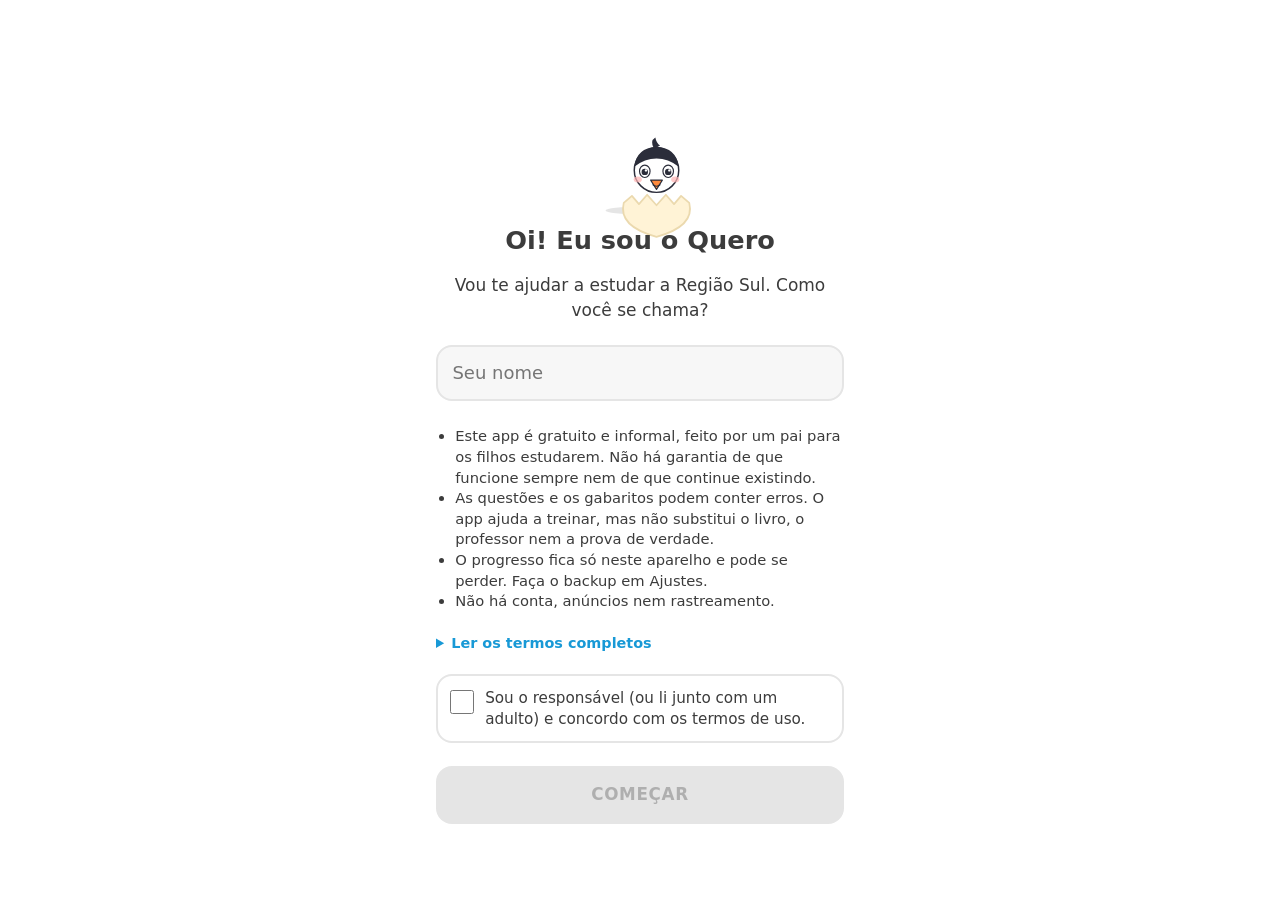
<file: index.html>
<!doctype html>
<html lang="pt-BR">
<head>
  <meta charset="utf-8">
  <meta name="viewport" content="width=device-width, initial-scale=1, viewport-fit=cover">
  <meta name="theme-color" content="#FFFFFF">
  <meta name="color-scheme" content="light">
  <meta name="mobile-web-app-capable" content="yes">
  <meta name="apple-mobile-web-app-capable" content="yes">
  <meta name="apple-mobile-web-app-status-bar-style" content="default">
  <meta name="apple-mobile-web-app-title" content="Simulado Sul">
  <meta name="format-detection" content="telephone=no">
  <meta name="description" content="Simulado de Geografia: Região Sul (revisão P1), com rodadas de 20 questões, XP e troféus.">
  <title>Simulado de Geografia: Região Sul</title>
  <link rel="icon" href="img/icone.svg" type="image/svg+xml">
  <link rel="apple-touch-icon" href="img/apple-touch-icon.png">
  <link rel="manifest" href="manifest.webmanifest">
  <link rel="stylesheet" href="css/app.css">
  <script type="module" src="js/app.js"></script>
</head>
<body>
  <div id="app"><div class="tela-centro"><p class="grande">Carregando…</p></div></div>
  <noscript>Este app precisa de JavaScript ligado.</noscript>
</body>
</html>
</file>
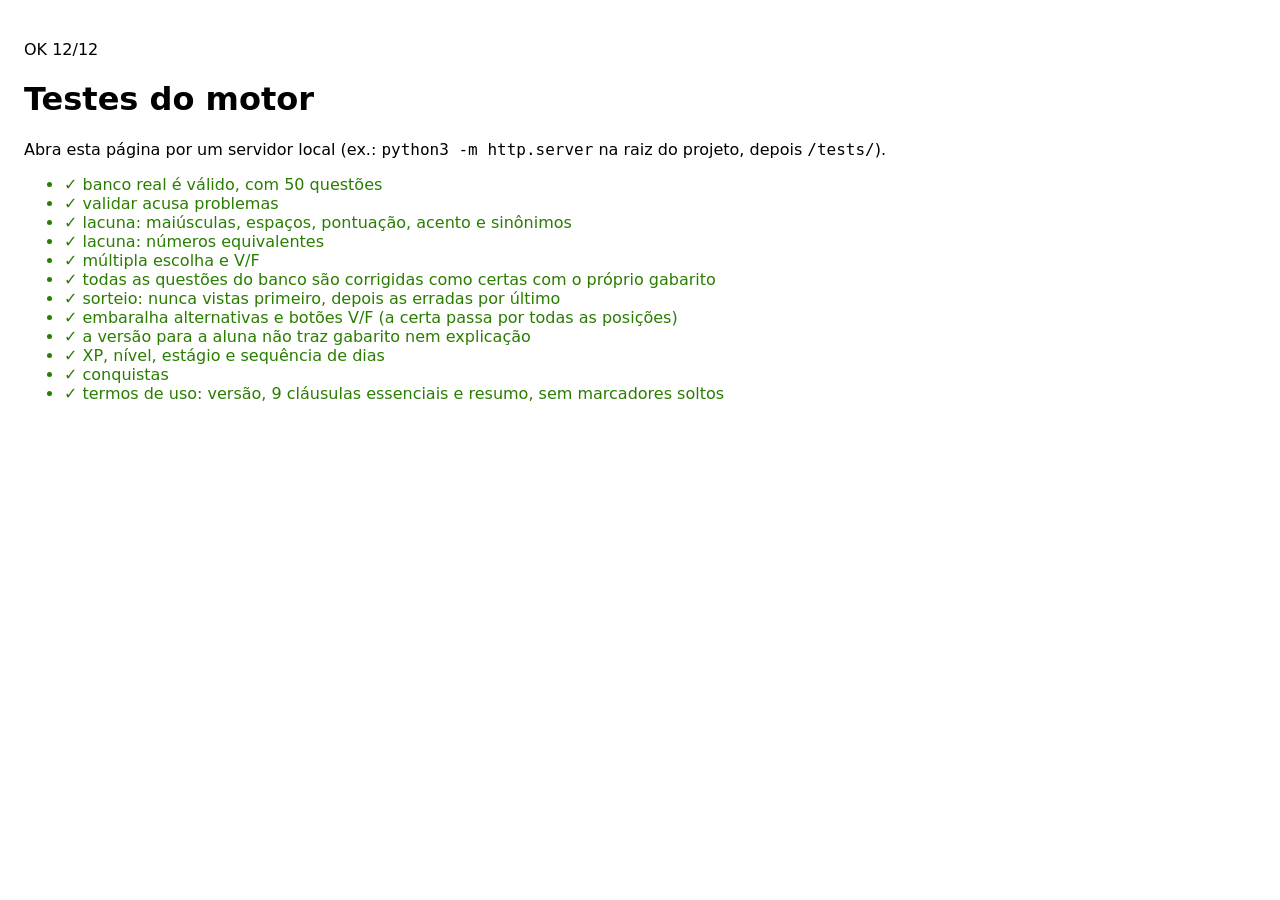
<file: tests/index.html>
<!doctype html>
<html lang="pt-BR">
<head>
  <meta charset="utf-8">
  <title>Testes do motor</title>
  <style>body{font:16px system-ui;padding:1rem}li.ok{color:#2a7d00}li.erro{color:#b00020;font-weight:700}</style>
</head>
<body>
  <h1>Testes do motor</h1>
  <p>Abra esta página por um servidor local (ex.: <code>python3 -m http.server</code> na raiz do projeto, depois <code>/tests/</code>).</p>
  <ul id="lista"></ul>
  <script type="module">
    import * as M from "../js/motor.js";
    const banco = await (await fetch("../questoes/geografia-regiao-sul.json")).json();
    const qs = banco.questoes;
    const lista = document.getElementById("lista");
    let falhas = 0, total = 0;
    const igual = (a, b, msg) => { if (JSON.stringify(a) !== JSON.stringify(b)) throw new Error(`${msg || ""} esperado ${JSON.stringify(b)}, veio ${JSON.stringify(a)}`); };
    const ok = (c, msg) => { if (!c) throw new Error(msg || "condição falsa"); };
    function teste(nome, fn) {
      total++;
      const li = document.createElement("li");
      try { fn(); li.className = "ok"; li.textContent = "✓ " + nome; }
      catch (e) { falhas++; li.className = "erro"; li.textContent = `✗ ${nome}: ${e.message}`; }
      lista.append(li);
    }

    teste("banco real é válido, com 50 questões", () => { igual(qs.length, 50); igual(M.validar(banco), []); });

    teste("validar acusa problemas", () => {
      const ruim = { questoes: [
        { id: 1, topico: "x", enunciado: "e", explicacao: "x", tipo: "mc", correta: "a", erradas: ["a", "b"] },
        { id: 1, topico: "x", enunciado: "e", explicacao: "x", tipo: "vf", resposta: "sim" },
      ] };
      const p = M.validar(ruim).join("|");
      ok(p.includes("repetidas") && p.includes("repetido") && p.includes("true ou false"), p);
    });

    teste("lacuna: maiúsculas, espaços, pontuação, acento e sinônimos", () => {
      const q = { tipo: "lacuna", resposta: "araucárias", aceitas: ["araucária"] };
      ok(M.corrigir(q, " Araucárias. ").correta);
      const r = M.corrigir(q, "araucarias");
      ok(r.correta && r.aviso === "acento");
      ok(!M.corrigir(q, "pinheiros").correta);
      ok(!M.corrigir(q, "").correta);
    });

    teste("lacuna: números equivalentes", () => {
      const q = { tipo: "lacuna", resposta: "14,7", aceitas: ["14,7%"] };
      ok(M.corrigir(q, "14.7").correta && M.corrigir(q, "14,7%").correta);
      ok(!M.corrigir(q, "147").correta);
    });

    teste("múltipla escolha e V/F", () => {
      const mc = { tipo: "mc", correta: "Rio Uruguai", erradas: ["a", "b"] };
      ok(M.corrigir(mc, "Rio Uruguai").correta && !M.corrigir(mc, "a").correta);
      const vf = { tipo: "vf", resposta: false };
      ok(M.corrigir(vf, "Falso").correta && !M.corrigir(vf, "Verdadeiro").correta);
    });

    teste("todas as questões do banco são corrigidas como certas com o próprio gabarito", () => {
      for (const q of qs) {
        const resp = q.tipo === "mc" ? q.correta : q.tipo === "vf" ? (q.resposta ? "Verdadeiro" : "Falso") : q.resposta;
        ok(M.corrigir(q, resp).correta, `questão ${q.id}`);
        if (q.tipo === "mc") for (const e of q.erradas) ok(!M.corrigir(q, e).correta, `questão ${q.id}: errada aceita`);
        if (q.tipo === "lacuna") for (const a of q.aceitas || []) ok(M.corrigir(q, a).correta, `questão ${q.id}: aceita "${a}"`);
      }
    });

    teste("sorteio: nunca vistas primeiro, depois as erradas por último", () => {
      let hist = {};
      qs.slice(0, 30).forEach((q, i) => { hist[q.id] = { vezes: 1, ultima_correta: true, ultima_em: `2026-10-0${1 + (i % 5)}T10:00:00` }; });
      qs.slice(0, 5).forEach((q) => { hist[q.id].ultima_correta = false; });
      let ids = M.sortearRodada(qs, hist, M.criarRng(1));
      igual(ids.length, 20); igual(new Set(ids).size, 20);
      igual([...ids].sort((a, b) => a - b), qs.slice(30).map((q) => q.id));
      hist = {};
      qs.slice(0, 45).forEach((q) => { hist[q.id] = { vezes: 1, ultima_correta: true, ultima_em: "2026-10-01T10:00:00" }; });
      qs.slice(0, 10).forEach((q) => { hist[q.id].ultima_correta = false; });
      const set = new Set(M.sortearRodada(qs, hist, M.criarRng(2)));
      ok(qs.slice(45).every((q) => set.has(q.id)), "as 5 não vistas devem entrar");
      ok(qs.slice(0, 10).every((q) => set.has(q.id)), "as 10 erradas devem entrar");
    });

    teste("embaralha alternativas e botões V/F (a certa passa por todas as posições)", () => {
      const q1 = qs.find((q) => q.id === 1);
      const posicoes = new Set();
      const primeiroVf = new Set();
      for (let s = 0; s < 60; s++) {
        const ordem = M.sortearOrdem(qs, M.criarRng(s));
        igual([...ordem[1]].sort(), [q1.correta, ...q1.erradas].sort());
        posicoes.add(ordem[1].indexOf(q1.correta));
        primeiroVf.add(ordem[2][0]);
      }
      igual([...posicoes].sort(), [0, 1, 2, 3]);
      igual([...primeiroVf].sort(), ["Falso", "Verdadeiro"]);
    });

    teste("a versão para a aluna não traz gabarito nem explicação", () => {
      const q = qs[0];
      const v = M.questaoParaAluna(q, M.sortearOrdem([q], M.criarRng(1)));
      ok(!("correta" in v) && !("erradas" in v) && !("explicacao" in v) && !("resposta" in v));
      igual([...v.opcoes].sort(), [q.correta, ...q.erradas].sort());
    });

    teste("XP, nível, estágio e sequência de dias", () => {
      igual(M.xpDaRodada(20, 10), 250); igual(M.xpDaRodada(18, 9), 210); igual(M.xpDaRodada(15, 7.5), 150);
      igual([M.nivelPorXp(0), M.nivelPorXp(100), M.nivelPorXp(299)], [1, 2, 2]);
      igual(M.estagioPorNivel(1).chave, "ovo"); igual(M.estagioPorNivel(7).chave, "mestre");
      const hoje = new Date(2026, 9, 8);
      igual(M.sequenciaDeDias(["2026-10-08T09:00:00", "2026-10-07T20:00:00", "2026-10-06T08:00:00"], hoje), 3);
      igual(M.sequenciaDeDias(["2026-10-07T20:00:00"], hoje), 1);
      igual(M.sequenciaDeDias(["2026-10-05T20:00:00"], hoje), 0);
    });

    teste("conquistas", () => {
      const base = { rodadas: 0, trofeus: 0, rodada_perfeita: false, sequencia: 0, vistas: 0, total_banco: 50, veloz: false };
      igual([...M.conquistasMerecidas(base)], []);
      const c = M.conquistasMerecidas({ ...base, rodadas: 1, trofeus: 5, rodada_perfeita: true, sequencia: 7, vistas: 50, veloz: true });
      igual(c.size, 8);
    });

    import * as T from "../js/termos.js";
    teste("termos de uso: versão, 9 cláusulas essenciais e resumo, sem marcadores soltos", () => {
      ok(Number.isInteger(T.VERSAO_TERMOS) && T.VERSAO_TERMOS >= 1);
      igual(T.ARTIGOS.length, 9);
      const titulos = T.ARTIGOS.map((a) => a[0]);
      for (const t of ["Sem garantias", "Pode haver enganos", "Pode mudar ou acabar", "Seus dados", "Responsabilidade"]) ok(titulos.includes(t), t);
      ok(T.ARTIGOS.every(([t, x]) => t && x.length > 20 && !x.includes("__")), "texto com marcador solto");
      igual(T.resumoEl().children.length, 4);
    });

    document.title = falhas ? `FALHOU ${falhas}/${total}` : `OK ${total}/${total}`;
    const resumo = document.createElement("p");
    resumo.id = "resumo"; resumo.textContent = document.title;
    document.body.prepend(resumo);
  </script>
</body>
</html>
</file>
<file: css/app.css>
/* Simulado de Geografia — mobile first (iPhone/Safari e Android/Chrome), tema claro, estilo "jogo de estudo". */

:root {
  color-scheme: light;
  --verde: #58CC02;  --verde-escuro: #46A302;  --verde-claro: #D7FFB8;
  --azul: #1CB0F6;   --azul-escuro: #1899D6;    --azul-claro: #DDF4FF;
  --laranja: #FF9600; --laranja-escuro: #E08600; --laranja-claro: #FFE9C7;
  --ouro: #FFC800;   --ouro-escuro: #E0A800;
  --roxo: #CE82FF;
  --tinta: #3C3C3C;  --tinta-suave: #777777;
  --borda: #E5E5E5;  --fundo: #FFFFFF;  --cinza: #F7F7F7;
  --raio: 16px;
  --topo: env(safe-area-inset-top, 0px);
  --base: env(safe-area-inset-bottom, 0px);
}

* { box-sizing: border-box; -webkit-tap-highlight-color: transparent; }
html { -webkit-text-size-adjust: 100%; }
body {
  margin: 0; background: var(--fundo); color: var(--tinta);
  font: 17px/1.45 system-ui, -apple-system, "Segoe UI", Roboto, "Helvetica Neue", Arial, sans-serif;
  touch-action: manipulation;           /* sem zoom por toque duplo */
  overscroll-behavior-y: none;
}
h1, h2, h3 { line-height: 1.2; margin: 0 0 .5rem; }
h1 { font-size: 1.6rem; } h2 { font-size: 1.25rem; margin-top: 1.4rem; } h3 { font-size: 1.05rem; }
p { margin: 0 0 .8rem; }
a { color: var(--azul-escuro); }
button { font: inherit; color: inherit; }
.mini { font-size: .88rem; color: var(--tinta-suave); }
.centro { text-align: center; }
.grande { font-size: 1.2rem; }
.erro-texto { color: var(--laranja-escuro); min-height: 1.4em; }

/* ---------- termos de uso */
.termos-aceite { text-align: left; width: 100%; max-width: 420px; margin: 0 0 .8rem; }
.termos-resumo { margin: .2rem 0 .8rem; padding-left: 1.2rem; font-size: .92rem; line-height: 1.4; }
.termos-detalhes { margin: 0 0 .8rem; font-size: .9rem; }
.termos-detalhes summary { cursor: pointer; font-weight: 700; padding: .5rem 0; color: var(--azul-escuro); }
.termos-texto h2 { font-size: 1rem; margin: 1rem 0 .2rem; }
.termos-texto p { margin: 0 0 .5rem; line-height: 1.4; }
.aceite-linha { display: flex; gap: .7rem; align-items: flex-start; padding: .75rem; border: 2px solid var(--borda); border-radius: var(--raio); cursor: pointer; line-height: 1.35; font-size: .95rem; }
.aceite-linha input { flex: none; width: 1.5rem; height: 1.5rem; margin: .1rem 0 0; accent-color: var(--verde); }

/* ---------- botões (estilo "3D": sombra de baixo) */
.botao {
  display: flex; align-items: center; justify-content: center; gap: .4rem; width: 100%;
  min-height: 52px; padding: .7rem 1.2rem; border: 0; border-radius: var(--raio); cursor: pointer;
  font-weight: 800; font-size: 1rem; letter-spacing: .04em; text-transform: uppercase; text-decoration: none; text-align: center;
  color: #fff; background: var(--verde); box-shadow: 0 4px 0 var(--verde-escuro);
  margin: 0 0 .7rem; transition: transform .08s, box-shadow .08s;
}
.botao:active:not(:disabled) { transform: translateY(4px); box-shadow: 0 0 0 var(--verde-escuro); }
.botao.grande { min-height: 58px; font-size: 1.05rem; }
.botao.secundario { background: #fff; color: var(--azul-escuro); border: 2px solid var(--borda); box-shadow: 0 4px 0 var(--borda); }
.botao.secundario:active:not(:disabled) { box-shadow: 0 0 0 var(--borda); }
.botao.laranja { background: var(--laranja); box-shadow: 0 4px 0 var(--laranja-escuro); }
.botao.laranja:active:not(:disabled) { box-shadow: 0 0 0 var(--laranja-escuro); }
.botao.perigo { background: var(--laranja); box-shadow: 0 4px 0 var(--laranja-escuro); }
.botao.texto { background: transparent; color: var(--azul-escuro); box-shadow: none; }
.botao:disabled { background: var(--borda); color: #AFAFAF; box-shadow: none; cursor: not-allowed; }
.link { background: none; border: 0; padding: .5rem; color: var(--azul-escuro); font-weight: 700; cursor: pointer; text-decoration: none; font-size: .95rem; }
.perigo-texto { color: var(--laranja-escuro); }
.icone-botao { background: none; border: 0; font-size: 1.5rem; line-height: 1; width: 44px; height: 44px; cursor: pointer; color: var(--tinta-suave); }

/* ---------- telas e navegação */
#app { min-height: 100vh; min-height: 100dvh; }
.tela-centro { min-height: 100dvh; display: flex; flex-direction: column; align-items: center; justify-content: center; gap: .6rem;
  padding: calc(1rem + var(--topo)) 1rem calc(1rem + var(--base)); text-align: center; max-width: 440px; margin: 0 auto; }
.tela-centro .mascote { width: 150px; }
.app-com-abas { min-height: 100dvh; display: flex; flex-direction: column; }
.tela { flex: 1; width: 100%; max-width: 520px; margin: 0 auto; padding: calc(.8rem + var(--topo)) 16px 1.5rem; }
.titulo-tela { text-align: center; margin-top: .5rem; }

.abas { position: sticky; bottom: 0; display: flex; background: #fff; border-top: 2px solid var(--borda);
  padding: .3rem .5rem calc(.3rem + var(--base)); }
.aba { flex: 1; display: flex; flex-direction: column; align-items: center; gap: 2px; padding: .35rem 0; border-radius: 12px;
  text-decoration: none; color: var(--tinta-suave); font-size: .72rem; font-weight: 800; text-transform: uppercase; letter-spacing: .04em; }
.aba-icone { font-size: 1.5rem; line-height: 1.1; filter: grayscale(1) opacity(.65); }
.aba.ativa { color: var(--azul-escuro); background: var(--azul-claro); }
.aba.ativa .aba-icone { filter: none; }

/* ---------- início */
.chips-topo { display: flex; justify-content: space-between; gap: .5rem; }
.chip-stat { display: inline-flex; align-items: center; gap: .3rem; padding: .35rem .8rem; border-radius: 999px; background: var(--cinza);
  border: 2px solid var(--borda); font-weight: 800; text-decoration: none; color: var(--tinta); }
.chip-stat.fogo { background: var(--laranja-claro); border-color: #FFD18C; color: #B25F00; }
.chip-stat.xp { background: #FFF6CC; border-color: #FFE48A; color: #8A6A00; }
.chip-stat.trofeu { background: #FFF6CC; border-color: #FFE48A; color: #8A6A00; }

.heroi { text-align: center; margin: .5rem 0 .8rem; }
.balao { position: relative; display: inline-block; max-width: 92%; padding: .7rem 1rem; border: 2px solid var(--borda); border-radius: var(--raio);
  background: #fff; font-weight: 700; margin-bottom: 14px; }
.balao::after { content: ""; position: absolute; left: 50%; bottom: -11px; width: 18px; height: 18px; background: #fff;
  border: solid var(--borda); border-width: 0 2px 2px 0; transform: translateX(-50%) rotate(45deg); }
.balao.pequeno { font-size: .95rem; margin-bottom: 1rem; }
.balao.pequeno::after { display: none; }
.heroi-mascote { width: 150px; margin: 0 auto; }
.heroi-mascote.medio { width: 160px; }
.heroi-nome { font-weight: 800; margin-top: .1rem; }
.heroi-nome span { color: var(--tinta-suave); font-weight: 700; }
.xp-legenda { font-size: .82rem; color: var(--tinta-suave); margin-top: .3rem; }

.mascote { display: block; width: 100%; height: auto; overflow: visible; }
.mascote-corpo { transform-box: fill-box; transform-origin: 50% 100%; animation: respirar 3s ease-in-out infinite; }
.mascote-animado .mascote-corpo, .mascote-comemora .mascote-corpo { animation: pular .7s ease-in-out infinite; }
@keyframes respirar { 0%, 100% { transform: scale(1, 1); } 50% { transform: scale(1.015, .985); } }
@keyframes pular { 0%, 100% { transform: translateY(0); } 40% { transform: translateY(-8px); } }

.barra { height: 16px; background: var(--borda); border-radius: 999px; overflow: hidden; }
.barra.fina { height: 10px; }
.barra.xp { max-width: 260px; margin: .4rem auto 0; }
.barra-preenchida { height: 100%; min-width: 0; background: var(--verde); border-radius: 999px; transition: width .35s ease;
  background-image: linear-gradient(rgba(255,255,255,.25), rgba(255,255,255,0) 60%); }
.xp .barra-preenchida { background-color: var(--ouro); }
.barra-preenchida.laranja { background-color: var(--laranja); }

.cartao { background: #fff; border: 2px solid var(--borda); border-radius: var(--raio); padding: 1rem; margin-bottom: 1rem; }
.cartao.acao { padding: 1.1rem 1rem .5rem; }
.cartao-sobre { font-size: .75rem; font-weight: 800; letter-spacing: .08em; text-transform: uppercase; color: var(--verde-escuro); }
.cartao h2 { margin-top: .1rem; }
.faixa { display: flex; gap: .5rem; margin-bottom: 1rem; }
.cartao.faixa { padding: .8rem .4rem; margin-bottom: 1rem; }
.faixa-item { flex: 1; text-align: center; display: flex; flex-direction: column; gap: 2px; }
.faixa-item b { font-size: 1.3rem; }
.faixa-item span { font-size: .75rem; color: var(--tinta-suave); font-weight: 700; }
.faixa:not(.cartao) .faixa-item { background: var(--cinza); border: 2px solid var(--borda); border-radius: 14px; padding: .6rem .2rem; }
.rodape-pais { display: flex; justify-content: space-between; margin-top: .4rem; }

/* ---------- a rodada */
.quiz { display: flex; flex-direction: column; height: 100vh; height: 100dvh; max-width: 640px; margin: 0 auto; }
.quiz-topo { display: flex; align-items: center; gap: .6rem; padding: calc(.5rem + var(--topo)) 12px .4rem; }
.quiz-topo .barra { flex: 1; }
.relogio { font-variant-numeric: tabular-nums; font-weight: 800; color: var(--tinta-suave); min-width: 4.6em; text-align: right; font-size: .95rem; }
.quiz-corpo { flex: 1; overflow-y: auto; -webkit-overflow-scrolling: touch; padding: 1rem 16px 1.2rem; }
.chip { display: inline-block; padding: .2rem .7rem; border-radius: 999px; background: var(--azul-claro); color: var(--azul-escuro);
  font-size: .78rem; font-weight: 800; letter-spacing: .04em; text-transform: uppercase; margin-bottom: .7rem; }
.enunciado { font-size: 1.35rem; margin-bottom: 1.2rem; }
.opcoes { display: flex; flex-direction: column; gap: .7rem; }
.opcoes.vf { flex-direction: row; }
.opcoes.vf .opcao { flex: 1; flex-direction: column; justify-content: center; text-align: center; min-height: 110px; gap: .5rem; font-size: 1.15rem; }
.opcao { display: flex; align-items: center; gap: .8rem; width: 100%; padding: .8rem .9rem; min-height: 58px; text-align: left; cursor: pointer;
  background: #fff; border: 2px solid var(--borda); border-bottom-width: 4px; border-radius: var(--raio); font-size: 1.05rem; font-weight: 600; }
.opcao:active:not(:disabled) { transform: translateY(2px); border-bottom-width: 2px; }
.opcao-marca { flex: none; width: 32px; height: 32px; border-radius: 10px; border: 2px solid var(--borda); display: grid; place-items: center;
  font-size: .85rem; font-weight: 800; color: var(--tinta-suave); }
.opcao.escolhida { background: var(--azul-claro); border-color: var(--azul); }
.opcao.escolhida .opcao-marca { border-color: var(--azul); color: var(--azul-escuro); }
.opcao.certa { background: var(--verde-claro); border-color: var(--verde); }
.opcao.certa .opcao-marca { background: var(--verde); border-color: var(--verde); color: #fff; }
.opcao.errada { background: var(--laranja-claro); border-color: var(--laranja); }
.opcao.errada .opcao-marca { background: var(--laranja); border-color: var(--laranja); color: #fff; }
.opcao:disabled { cursor: default; color: var(--tinta); }

.campo { width: 100%; min-height: 56px; padding: .7rem .9rem; margin: 0 0 .8rem; border: 2px solid var(--borda); border-radius: var(--raio);
  background: var(--cinza); font-size: 18px; /* 16px ou mais: o Safari não dá zoom ao digitar */ font-family: inherit; color: var(--tinta); }
.campo:focus { outline: none; border-color: var(--azul); background: #fff; }
.campo.certa { background: var(--verde-claro); border-color: var(--verde); }
.campo.errada { background: var(--laranja-claro); border-color: var(--laranja); }

.quiz-rodape { padding: .8rem 16px calc(.8rem + var(--base)); border-top: 2px solid var(--borda); background: #fff; }
.quiz-rodape .botao { margin-bottom: 0; }
.quiz-rodape.feedback { border-top: 0; animation: subir .22s ease-out; }
.quiz-rodape.ok { background: var(--verde-claro); }
.quiz-rodape.erro { background: var(--laranja-claro); }
@keyframes subir { from { transform: translateY(40%); opacity: 0; } to { transform: none; opacity: 1; } }
.feedback-topo { display: flex; align-items: center; gap: .8rem; }
.feedback-mascote { flex: none; width: 74px; }
.feedback-titulo { font-size: 1.25rem; display: block; }
.ok .feedback-titulo { color: var(--verde-escuro); }
.erro .feedback-titulo { color: #B25F00; }
.combo { display: inline-block; margin-top: .1rem; font-weight: 800; color: #B25F00; }
.certa-era { font-size: .95rem; }
.explicacao { margin: .6rem 0 .3rem; font-size: .95rem; }
.pagina-resumo { font-size: .88rem; font-weight: 700; color: var(--tinta-suave); margin-bottom: .8rem; }

/* ---------- resultado */
.resultado { text-align: center; }
.resultado .nota-grande { font-size: 4.2rem; font-weight: 900; line-height: 1; margin: .2rem 0 .6rem; color: var(--azul-escuro); }
.resultado .nota-grande.ouro { color: var(--ouro-escuro); }
.trofeu-grande { width: 170px; margin: .4rem auto 0; animation: trofeu 1s ease-out; }
@keyframes trofeu { 0% { transform: scale(.2) rotate(-20deg); opacity: 0; } 60% { transform: scale(1.15) rotate(6deg); opacity: 1; } 100% { transform: none; } }
.destaque { background: #FFF6CC; border: 2px solid #FFE48A; border-radius: var(--raio); padding: .7rem .9rem; margin-bottom: .8rem; font-weight: 700; }
.destaque small { display: block; font-weight: 600; color: var(--tinta-suave); }
.destaque.nova-conquista { background: #F1DEFF; border-color: #DDB6FF; }
.cartao.revisar { text-align: left; }
.cartao.revisar ul { margin: 0; padding-left: 1.2rem; }
.pg { color: var(--tinta-suave); font-size: .9rem; }
.acoes { margin-top: 1rem; }

/* ---------- troféus e conquistas */
.estante { display: grid; grid-template-columns: repeat(3, 1fr); gap: .8rem; margin-top: 1rem; }
.prateleira-item { background: var(--cinza); border: 2px solid var(--borda); border-bottom-width: 5px; border-radius: var(--raio); padding: .6rem .3rem; text-align: center;
  display: flex; flex-direction: column; align-items: center; }
.trofeu-mini { width: 62px; }
.prateleira-item b { font-size: 1.15rem; color: var(--ouro-escuro); }
.prateleira-item small { color: var(--tinta-suave); font-size: .72rem; }
.vazio { text-align: center; margin-top: 1.5rem; }
.conquistas { display: flex; flex-direction: column; gap: .7rem; margin-top: 1rem; }
.conquista { display: flex; align-items: center; gap: .9rem; padding: .8rem; border: 2px solid var(--borda); border-radius: var(--raio); background: var(--cinza); opacity: .75; }
.conquista.ganha { background: #F1DEFF; border-color: #DDB6FF; opacity: 1; }
.conquista-selo { flex: none; width: 52px; height: 52px; display: grid; place-items: center; font-size: 1.8rem; border-radius: 50%; background: #fff; border: 2px solid var(--borda); }
.conquista small { display: block; color: var(--tinta-suave); }

/* ---------- área dos pais */
.pais { max-width: 640px; margin: 0 auto; padding: calc(.6rem + var(--topo)) 16px calc(2rem + var(--base)); }
.pais-topo { display: flex; align-items: center; justify-content: space-between; }
.pais-topo h1 { font-size: 1.2rem; margin: 0; }
.pais-topo::after { content: ""; width: 4.5rem; }
.pais-abas { display: flex; gap: .3rem; margin: .6rem 0 1rem; border-bottom: 2px solid var(--borda); overflow-x: auto; }
.pais-abas a { flex: 1; text-align: center; padding: .6rem .4rem; text-decoration: none; color: var(--tinta-suave); font-weight: 800; font-size: .9rem; border-bottom: 4px solid transparent; margin-bottom: -2px; }
.pais-abas a.ativa { color: var(--azul-escuro); border-bottom-color: var(--azul); }
.topico { margin-bottom: .8rem; }
.topico-linha { display: flex; justify-content: space-between; font-size: .95rem; margin-bottom: .2rem; }
.hist-linha { display: flex; justify-content: space-between; align-items: baseline; }
.hist-linha b { font-size: 1.2rem; }
.questao-banco p, .questao-erro p { margin-bottom: .4rem; }

/* ---------- janelas, avisos e confete */
.modal-fundo { position: fixed; inset: 0; background: rgba(0,0,0,.45); display: grid; place-items: center; padding: 1rem; z-index: 50; }
.modal { background: #fff; border-radius: 20px; padding: 1.3rem; width: min(92vw, 380px); }
.modal-botoes { display: flex; gap: .6rem; margin-top: 1rem; }
.modal-botoes .botao { margin: 0; }
.toast { position: fixed; left: 50%; bottom: calc(90px + var(--base)); transform: translateX(-50%); background: var(--tinta); color: #fff;
  padding: .7rem 1.1rem; border-radius: 14px; z-index: 60; font-weight: 700; max-width: 90vw; transition: opacity .5s; }
.toast.erro { background: var(--laranja-escuro); }
.toast.ok { background: var(--verde-escuro); }
.toast.saindo { opacity: 0; }
.confete { position: fixed; z-index: 70; width: 9px; height: 14px; border-radius: 2px; pointer-events: none; animation: voar 1.1s ease-out forwards; }
@keyframes voar { to { transform: translate(var(--dx), calc(var(--dy) + 260px)) rotate(var(--rot)); opacity: 0; } }

@media (prefers-reduced-motion: reduce) {
  *, *::before, *::after { animation: none !important; transition: none !important; }
}
@media (min-width: 700px) {
  .quiz { border-left: 2px solid var(--borda); border-right: 2px solid var(--borda); }
}
</file>
